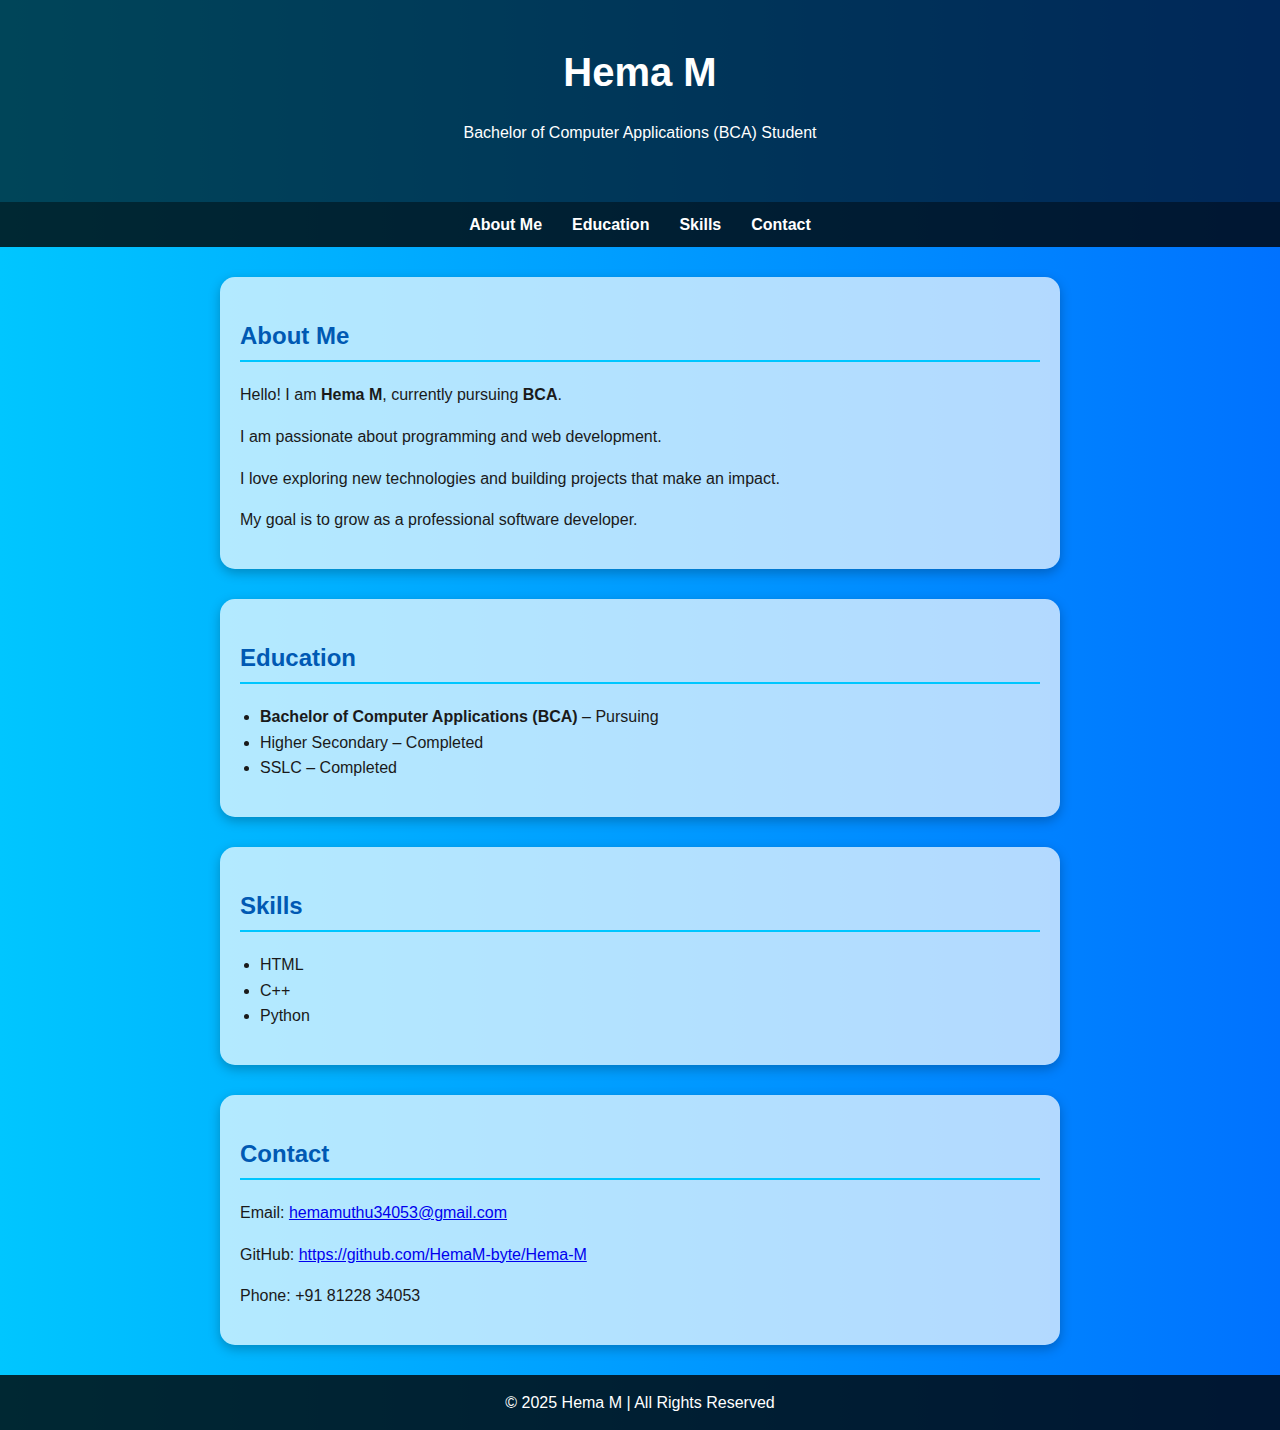
<file: index.html>
<!DOCTYPE html>
<html lang="en">
<head>
  <meta charset="UTF-8">
  <meta name="viewport" content="width=device-width, initial-scale=1.0">
  <title>Hema M - Portfolio</title>
  <style>
    body {
      font-family: 'Segoe UI', Tahoma, Geneva, Verdana, sans-serif;
      margin: 0;
      padding: 0;
      background: linear-gradient(to right, #00c6ff, #0072ff);
      color: #1a1a1a;
      line-height: 1.6;
    }
    header {
      background: rgba(0, 0, 0, 0.65);
      color: white;
      text-align: center;
      padding: 40px 0;
    }
    header h1 {
      margin: 0;
      font-size: 2.5rem;
    }
    nav {
      background: rgba(0, 0, 0, 0.8);
      padding: 10px;
    }
    nav ul {
      display: flex;
      justify-content: center;
      list-style: none;
      margin: 0;
      padding: 0;
    }
    nav ul li {
      margin: 0 15px;
    }
    nav ul li a {
      color: white;
      text-decoration: none;
      font-weight: bold;
      transition: color 0.3s;
    }
    nav ul li a:hover {
      color: #00ffea;
    }
    section {
      background: rgba(255, 255, 255, 0.7); /* fixed: transparent so gradient shows */
      margin: 30px auto;
      padding: 20px;
      max-width: 800px;
      border-radius: 15px;
      box-shadow: 0 4px 12px rgba(0,0,0,0.25);
    }
    h2 {
      color: #0059b3;
      border-bottom: 2px solid #00c6ff;
      padding-bottom: 5px;
    }
    ul {
      padding-left: 20px;
    }
    footer {
      text-align: center;
      padding: 15px;
      background: rgba(0, 0, 0, 0.8);
      color: white;
    }
    footer p {
      margin: 0;
    }
    /* Smooth scroll */
    html {
      scroll-behavior: smooth;
    }
  </style>
</head>
<body>
  <header>
    <h1>Hema M</h1>
    <p>Bachelor of Computer Applications (BCA) Student</p>
  </header>
  <nav>
    <ul>
      <li><a href="#about">About Me</a></li>
      <li><a href="#education">Education</a></li>
      <li><a href="#skills">Skills</a></li>
      <li><a href="#contact">Contact</a></li>
    </ul>
  </nav>
  <section id="about">
    <h2><b>About Me</b></h2>
    <p>Hello! I am <b>Hema M</b>, currently pursuing <b>BCA</b>. </p>
    <p>I am passionate about programming and web development.</p>
    <p>I love exploring new technologies and building projects that make an impact. </p>
    <p>My goal is to grow as a professional software developer.</p>
  </section>
  <section id="education">
    <h2><b>Education</b></h2>
    <ul>
      <li><b>Bachelor of Computer Applications (BCA)</b> – Pursuing</li>
      <li>Higher Secondary – Completed</li>
      <li>SSLC – Completed</li>
    </ul>
  </section>
  <section id="skills">
    <h2><b>Skills</b></h2> <!-- fixed closing tag -->
    <ul>
      <li>HTML</li>
      <li>C++</li>
      <li>Python</li>
    </ul>
  </section>
  <section id="contact">
    <h2><b>Contact</b></h2>
    <p>Email: <a href="mailto:hemamuthu34053@gmail.com">hemamuthu34053@gmail.com</a></p>
    <p>GitHub: <a href="https://github.com/HemaM-byte/Hema-M" target="_blank">https://github.com/HemaM-byte/Hema-M</a></p>
    <p>Phone: +91 81228 34053</p>
  </section>
  <footer>
    <p>&copy; 2025 Hema M | All Rights Reserved</p>
  </footer>
</body>
</html>
</file>
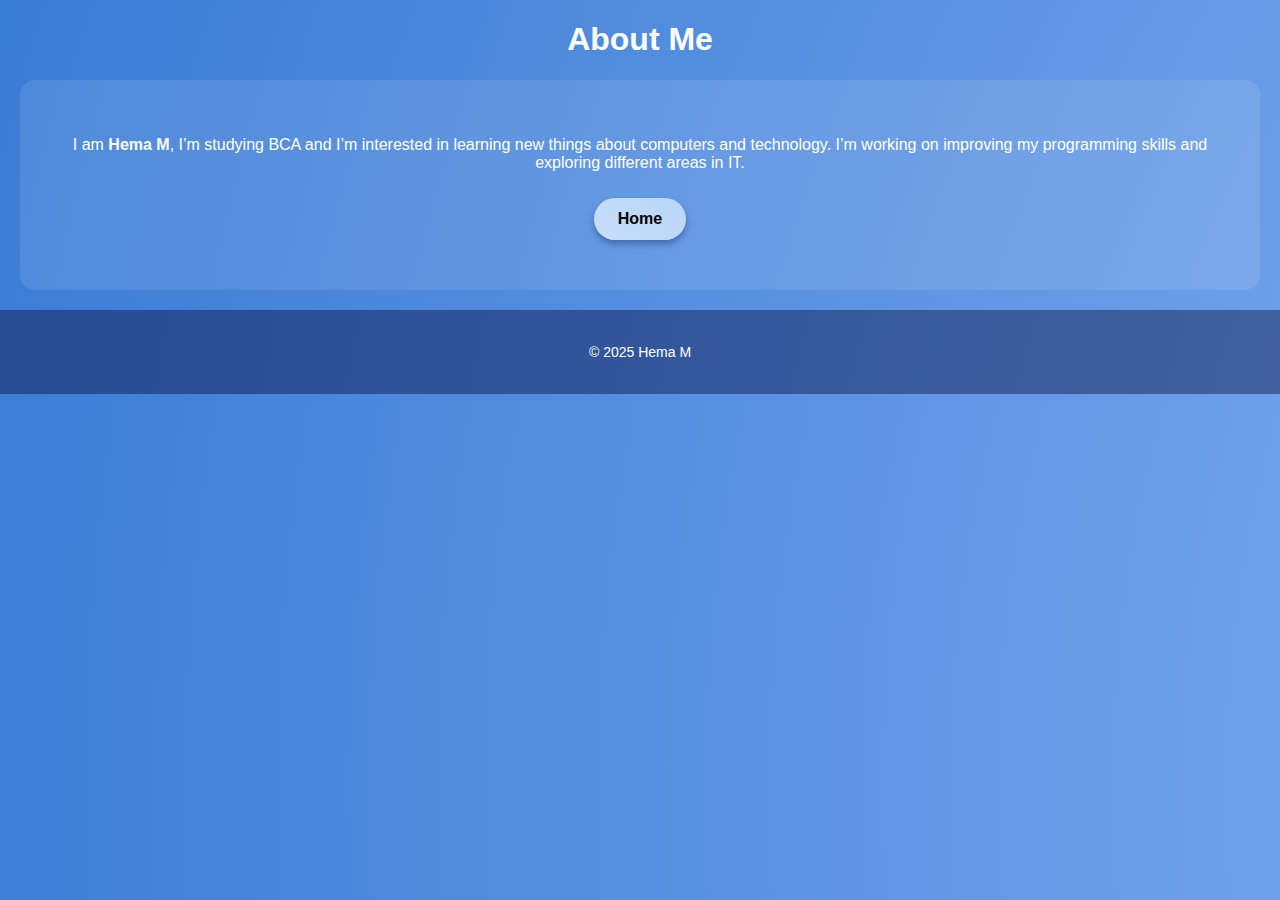
<file: about.html>
<!DOCTYPE html>
<html lang="en">
<head>
  <title>About Me</title>
  <link rel="stylesheet" href="style.css" />
</head>
<body>
  <header>
    <h1>About Me</h1>
  </header>
  <main>
    <p>I am <strong>Hema M</strong>, I’m studying BCA and I’m interested in learning new things about computers and technology. I’m working on improving my programming skills and exploring different areas in IT.</p>
    <button class="nav-btn" onclick="location.href='index.html'">Home</button>
  </main>
  <footer>
    <p>&copy; 2025 Hema M</p>
  </footer>
</body>
</html>
</file>
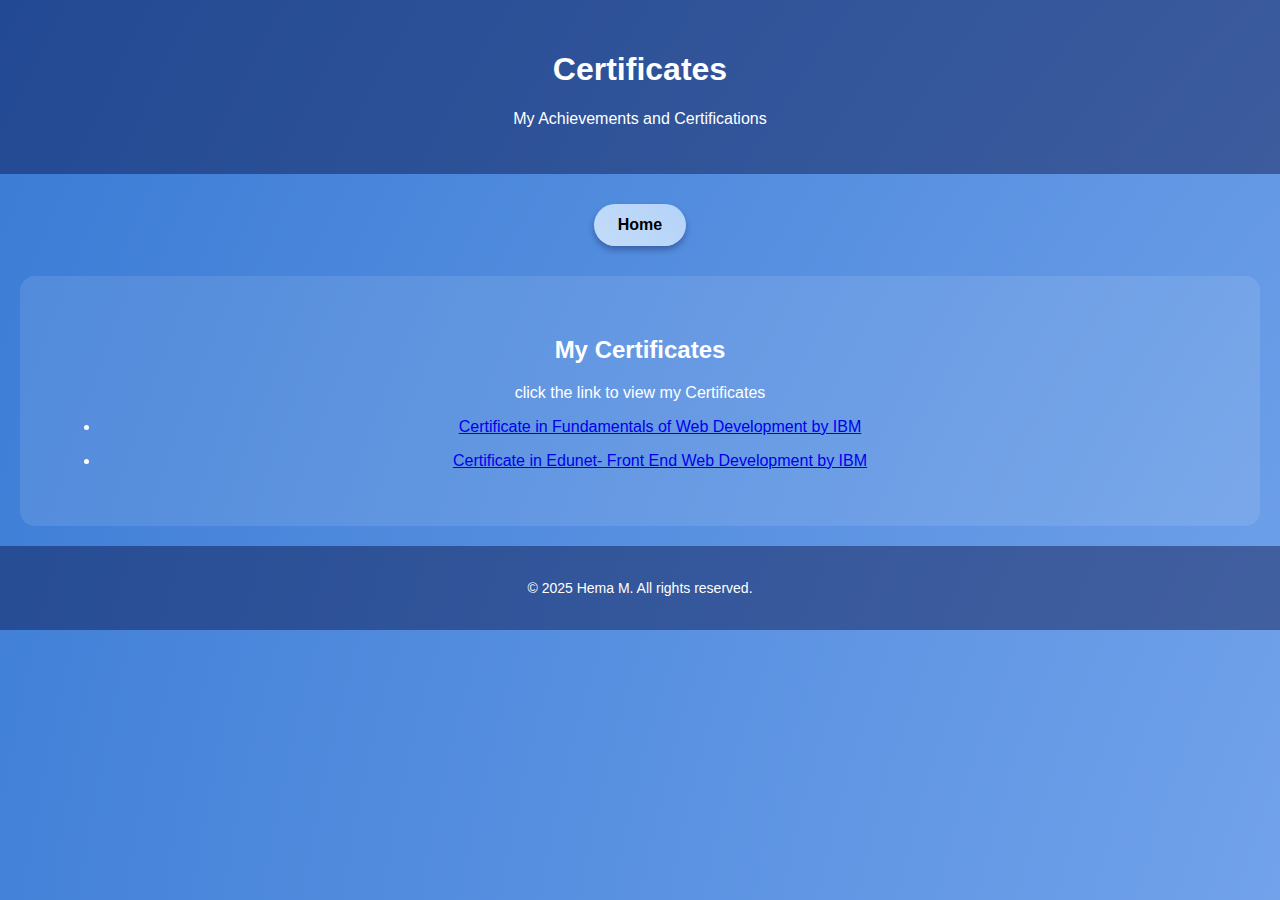
<file: certificate.html>
<!DOCTYPE html>
<html lang="en">
<head>
  <title>Certificates - Hema M</title>
  <link rel="stylesheet" href="style.css">
</head>
<body>
    <header class="header-flex">
    <div class="header-text">
      <h1>Certificates</h1>
      <p>My Achievements and Certifications</p>
    </div>
  </header>

  <nav>
    <button class="nav-btn" onclick="location.href='index.html'">Home</button>
  </nav>

  <main>
    <h2>My Certificates</h2>
    <p>click the link to view my Certificates</p>
    <ul>
       <li><a href="web development.pdf">Certificate in Fundamentals of Web Development by IBM</a></li>
    </ul>
    <ul>
      <li><a href="edunet.pdf">Certificate in Edunet- Front End Web Development by IBM</a></li>
    </ul>
  </main>

  <footer>
    <p>&copy; 2025 Hema M. All rights reserved.</p>
  </footer>
</body>
</html>
</file>
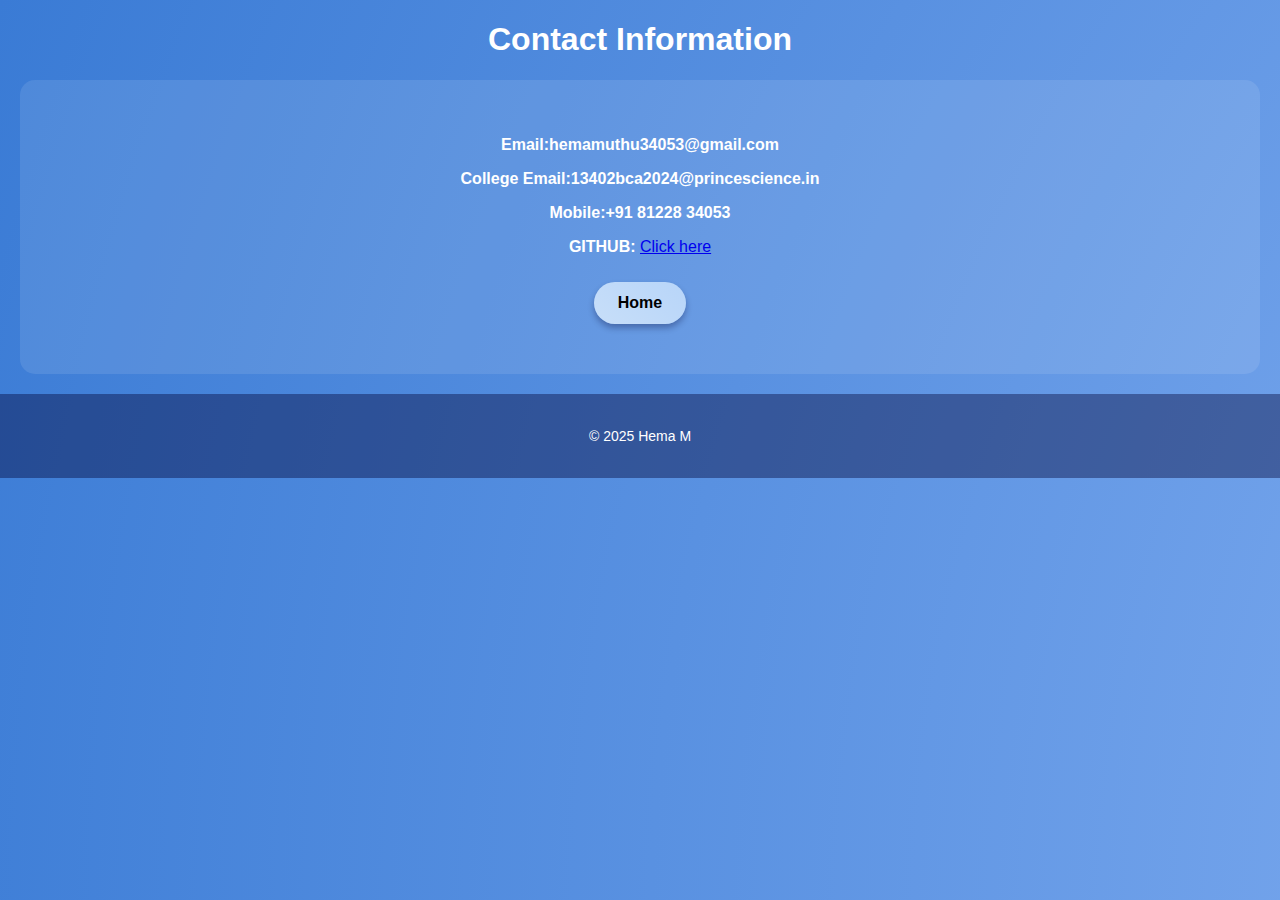
<file: contact.html>
<!DOCTYPE html>
<html lang="en">
<head>
  <title>Contact</title>
  <link rel="stylesheet" href="style.css" />
</head>
<body>
  <header><h1>Contact Information</h1></header>
  <main>
    <p><strong>Email:hemamuthu34053@gmail.com</strong></p>
    <p><strong>College Email:13402bca2024@princescience.in</strong></p>
    <p><strong>Mobile:+91 81228 34053</strong> </p>
    <p><strong>GITHUB:</strong> <a href="https://github.com/HemaM-byte/Hema-M" target="_blank">Click here</a></p>
     <button class="nav-btn" onclick="location.href='index.html'">Home</button>

  </main>
  <footer><p>&copy; 2025 Hema M</p></footer>
</body>
</html>
</file>
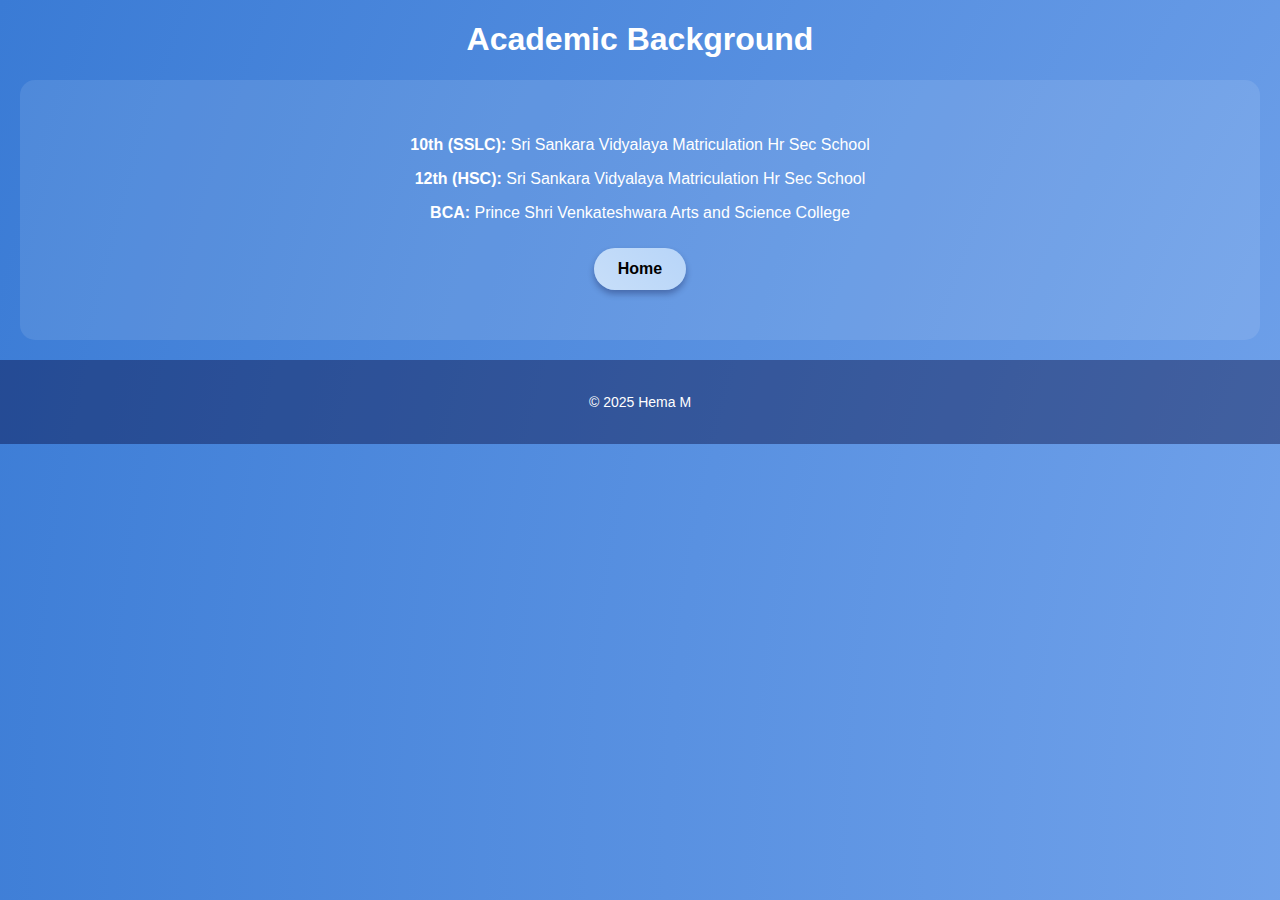
<file: education.html>
<!DOCTYPE html>
<html lang="en">
<head>
  <title>Education</title>
  <link rel="stylesheet" href="style.css" />
</head>
<body class="animated-bg">
  <header><h1>Academic Background</h1></header>
  <main>
    <p><strong>10th (SSLC):</strong> Sri Sankara Vidyalaya Matriculation Hr Sec School</p>
    <p><strong>12th (HSC):</strong> Sri Sankara Vidyalaya Matriculation Hr Sec School </p>
    <p><strong>BCA:</strong> Prince Shri Venkateshwara Arts and Science College</p>
     <button class="nav-btn" onclick="location.href='index.html'">Home</button>

  </main>
  <footer><p>&copy; 2025 Hema M</p></footer>
</body>
</html>
</file>
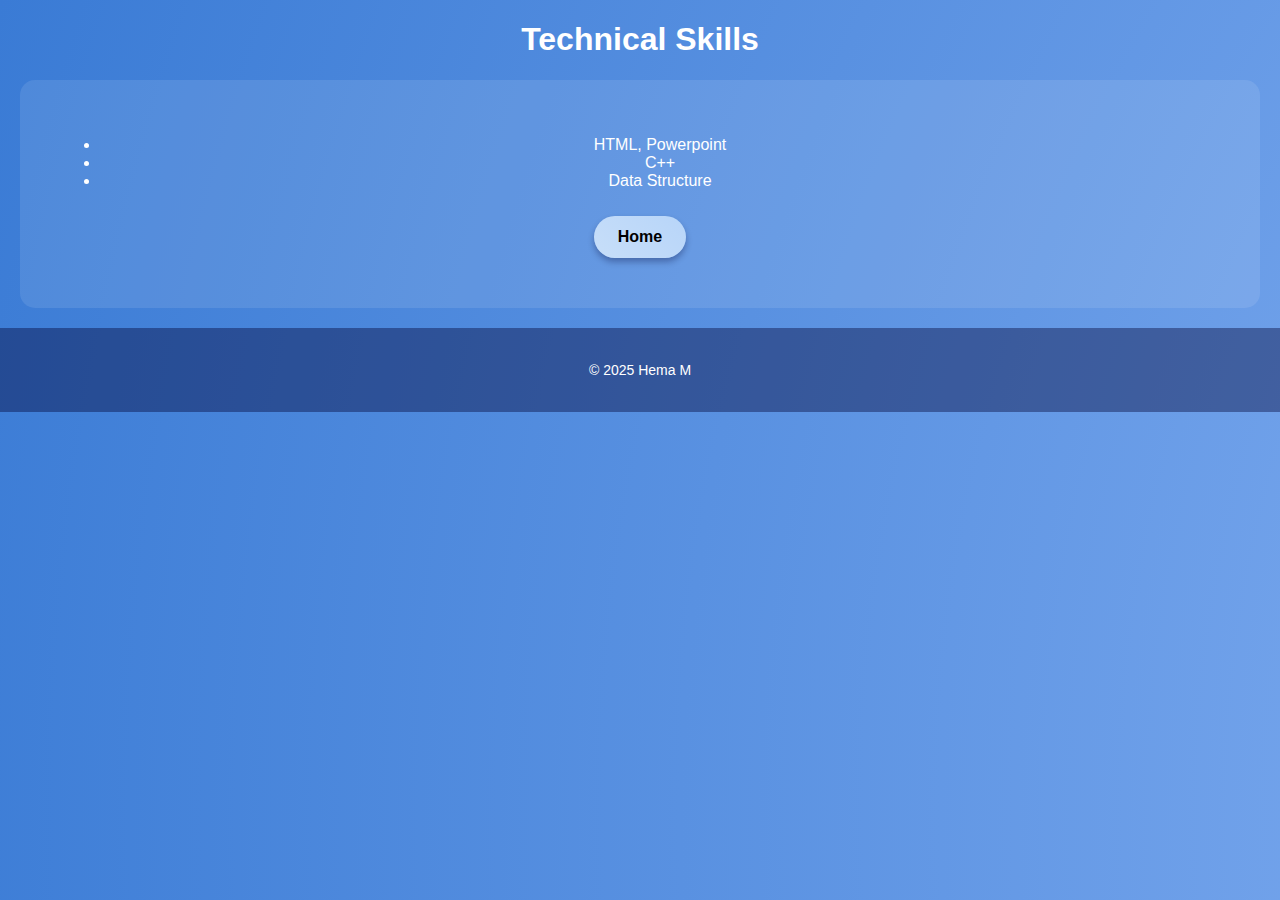
<file: skills.html>
<!DOCTYPE html>
<html lang="en">
<head>
  <title>Skills</title>
  <link rel="stylesheet" href="style.css" />
</head>
<body>
  <header><h1>Technical Skills</h1></header>
  <main>
    <ul>
      <li>HTML, Powerpoint</li>
      <li>C++</li>
      <li>Data Structure</li>
    </ul>
    
     <button class="nav-btn" onclick="location.href='index.html'">Home</button>

  </main>
  <footer><p>&copy; 2025 Hema M</p></footer>
</body>
</html>
</file>
<file: style.css>
/* Animated Gradient Background */
body, html {
    margin: 0;
    padding: 0;
    font-family: Arial, sans-serif;
    overflow-x: hidden;
    color: white;
    text-align: center;
    background: #A1C4FD;
    background: radial-gradient(circle, rgba(161, 196, 253, 1) 0%, rgba(58, 123, 213, 1) 100%);
    background-size: 400% 400%;
    animation: gradientBG 15s ease infinite;
  }
  
  @keyframes gradientBG {
    0% { background-position: 0% 50%; }
    50% { background-position: 100% 50%; }
    100% { background-position: 0% 50%; }
  }
  
  /* Header Flex Layout */
  .header-flex {
    display: flex;
    align-items: center;
    justify-content: center;
    flex-wrap: wrap;
    gap: 20px;
    padding: 30px 10px;
    background: rgba(0, 0, 50, 0.4);
    z-index: 10;
    position: relative;
  }
  
  .header-text {
    max-width: 600px;
  }
  
  .header-photo .my-photo {
    width: 140px;      /* adjusted size */
    height: 180px;     /* adjusted size */
    border-radius: 50%;
    object-fit: cover;
    box-shadow: 0 4px 10px rgba(0, 0, 50, 0.3);
  }
  
  /* Navigation Buttons */
  nav {
    margin: 20px;
    z-index: 10;
    position: relative;
  }
  
  .nav-btn {
    margin: 10px;
    padding: 12px 24px;
    border: none;
    border-radius: 30px;
    background: linear-gradient(45deg, #e0f0ffcc, #cce4ffcc);
    color: #000;
    font-weight: bold;
    font-size: 16px;
    cursor: pointer;
    box-shadow: 0 4px 6px rgba(0,0,50,0.3);
    transition: all 0.3s ease-in-out;
    animation: bounce 2s infinite;
  }
  
  .nav-btn:hover {
    background: #f0f8ff;
    transform: scale(1.05);
  }
  
  /* Bouncing Animation */
  @keyframes bounce {
    0%, 100% { transform: translateY(0); }
    50% { transform: translateY(-5px); }
  }
  
  /* Main Section */
  main {
    padding: 40px;
    background-color: rgba(255, 255, 255, 0.1);
    margin: 20px;
    border-radius: 15px;
    position: relative;
    z-index: 10;
  }
  
  /* Footer */
  footer {
    background-color: rgba(0, 0, 50, 0.4);
    padding: 20px;
    font-size: 14px;
    text-align: center;
    margin-top: auto;
  }
</file>
